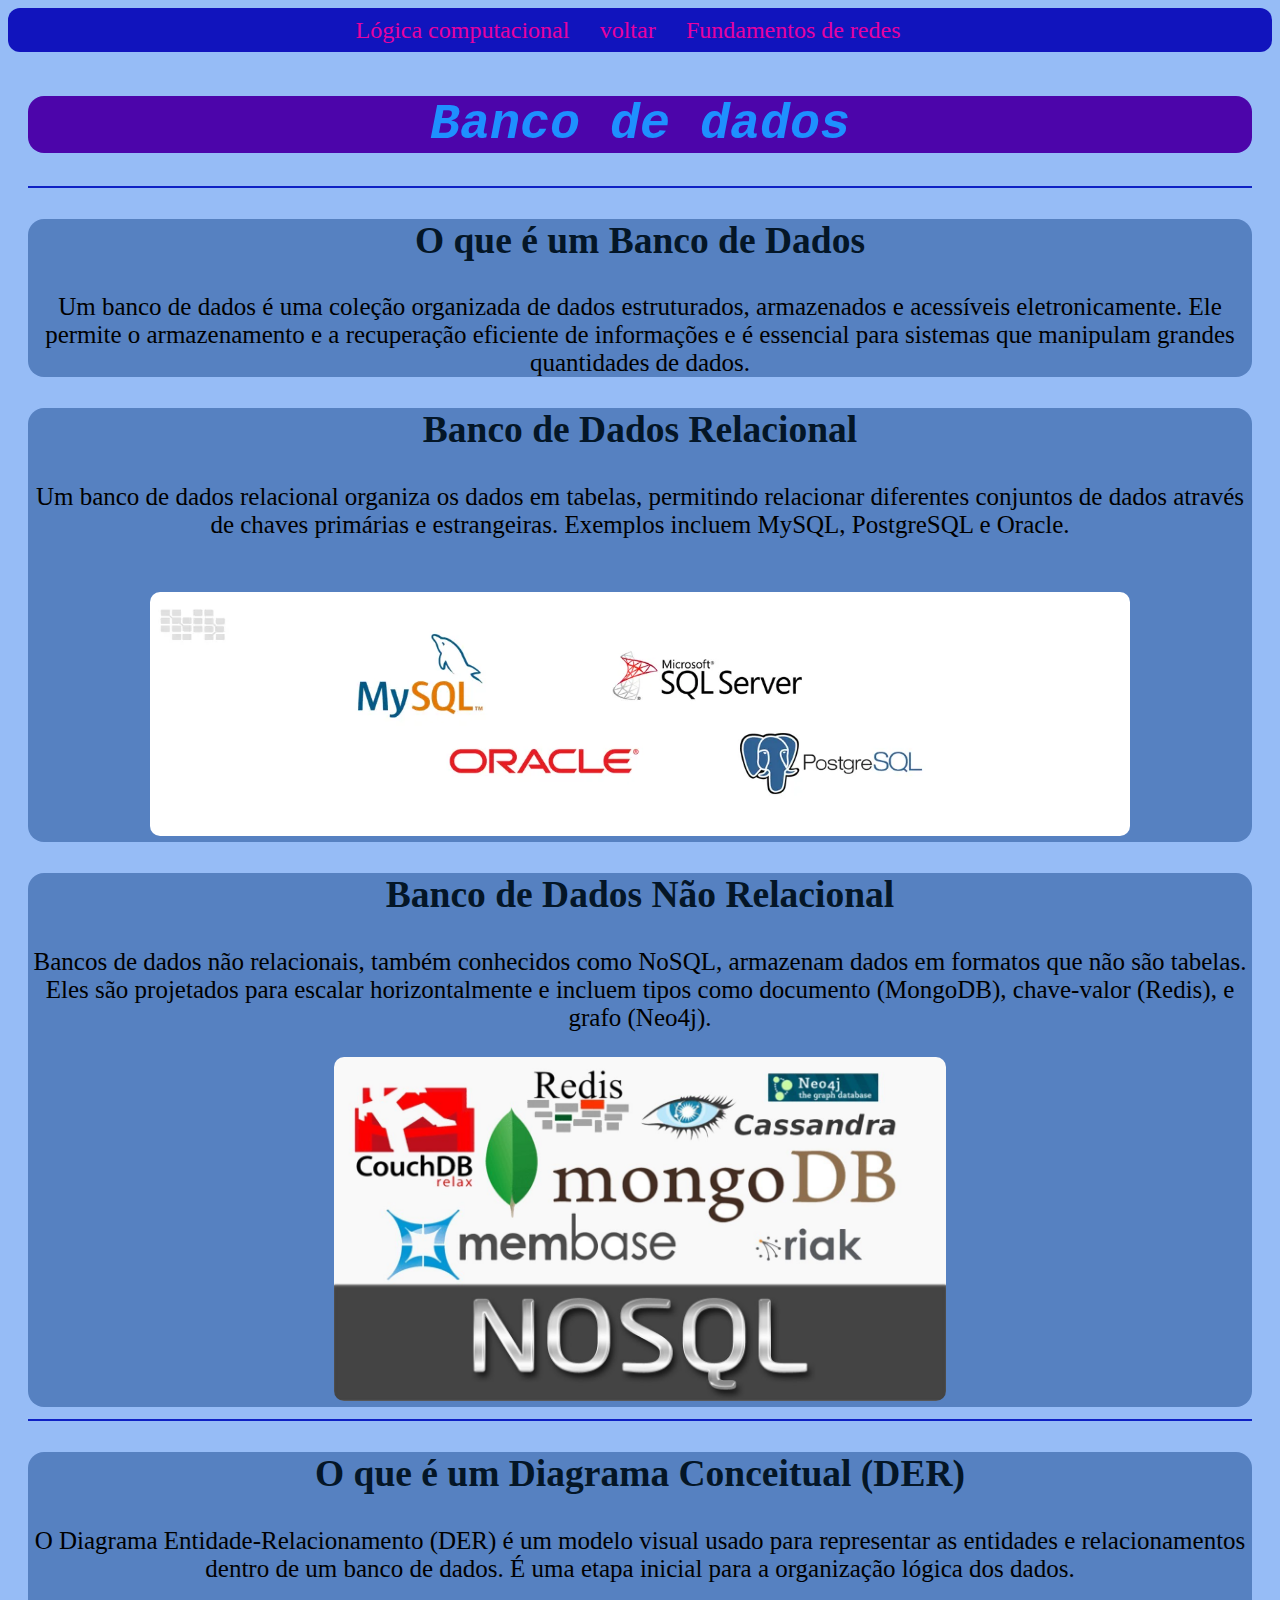
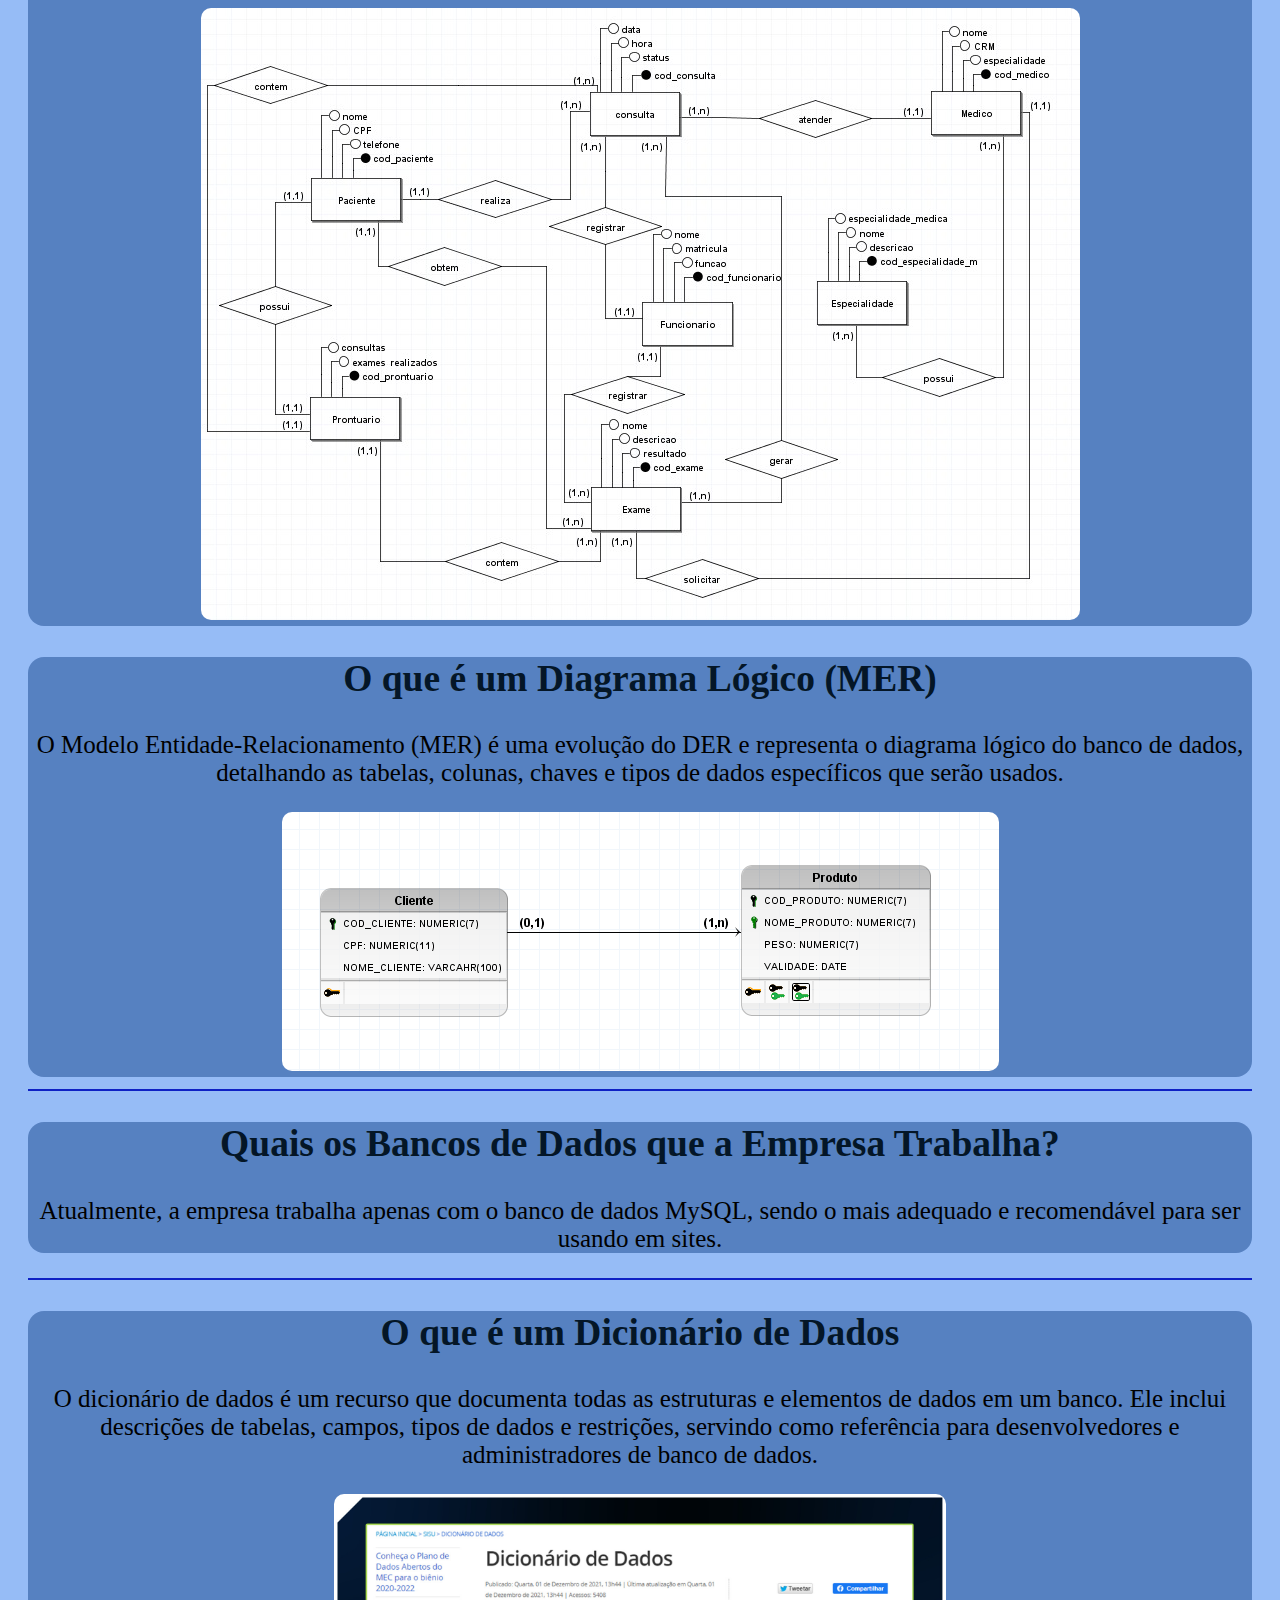
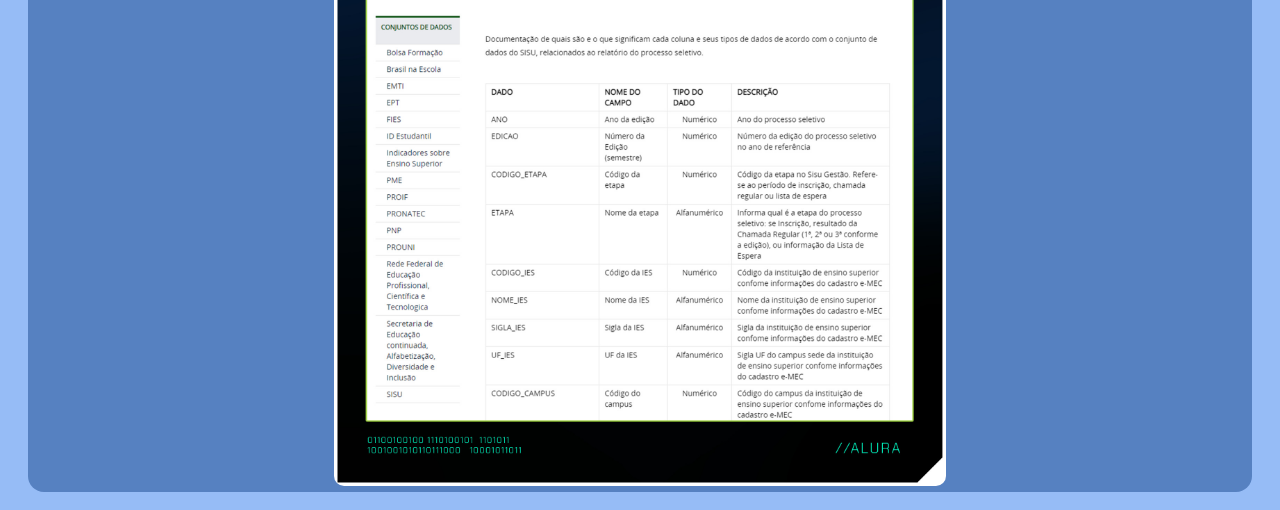
<file: banco_dados.html>
<!DOCTYPE html>
<html lang="pt-BR">
<head>
    <meta charset="UTF-8">
    <meta name="viewport" content="width=device-width, initial-scale=1.0">
    <link rel="stylesheet" href="style.css">
    <link rel="shortcut icon" href="Dias.inc.png" type="image/x-icon">
    <title>Banco de Dados || Dias.inc</title>
</head>
<body>
    <header>
        <nav class="links">
            <a href="logica_computacional.html">Lógica computacional</a>
            <a href="index.html">voltar</a>
            <a href="redes.html">Fundamentos de redes</a>
        </nav>
    </header>
    <main>
        <div class="titulo"><h1>Banco de dados</h1></div>
        <section>
            <p class="texto_bd"></p>
        </section>

        <hr>

        <section id="o-que-e-banco-de-dados">
            <h2>O que é um Banco de Dados</h2>
            <p>Um banco de dados é uma coleção organizada de dados estruturados, armazenados e acessíveis eletronicamente. Ele permite o armazenamento e a recuperação eficiente de informações e é essencial para sistemas que manipulam grandes quantidades de dados.</p>
        </section>

        <section id="banco-de-dados-relacional">
            <h2>Banco de Dados Relacional</h2>
            <p>Um banco de dados relacional organiza os dados em tabelas, permitindo relacionar diferentes conjuntos de dados através de chaves primárias e estrangeiras. Exemplos incluem MySQL, PostgreSQL e Oracle.</p><br>
            <img src="sqls.png" width="80%">
        </section>

        <section id="banco-de-dados-nao-relacional">
            <h2>Banco de Dados Não Relacional</h2>
            <p>Bancos de dados não relacionais, também conhecidos como NoSQL, armazenam dados em formatos que não são tabelas. Eles são projetados para escalar horizontalmente e incluem tipos como documento (MongoDB), chave-valor (Redis), e grafo (Neo4j).</p>
            <img src="noSQL.png" width="50%">
        </section>

        <hr>

        <div class="div-especial">
            <section id="diagrama-der">
                <h2>O que é um Diagrama Conceitual (DER)</h2>
                <p>O Diagrama Entidade-Relacionamento (DER) é um modelo visual usado para representar as entidades e relacionamentos dentro de um banco de dados. É uma etapa inicial para a organização lógica dos dados.</p>
                <img src="modeloDER.jpeg" alt="Modelo DER">
            </section>
    
            <section id="diagrama-mer">
                <h2>O que é um Diagrama Lógico (MER)</h2>
                <p>O Modelo Entidade-Relacionamento (MER) é uma evolução do DER e representa o diagrama lógico do banco de dados, detalhando as tabelas, colunas, chaves e tipos de dados específicos que serão usados.</p>
                <img src="modeloMER.png" alt="Modelo MER">
            </section>
        </div>

        <hr>

        <section id="bancos-de-dados-da-empresa">
            <h2>Quais os Bancos de Dados que a Empresa Trabalha?</h2>
            <p>Atualmente, a empresa trabalha apenas com o banco de dados MySQL, sendo o mais adequado e recomendável para ser usando em sites.</p>
        </section>

        <hr>
        
        <section id="dicionario-de-dados">
            <h2>O que é um Dicionário de Dados</h2>
            <p>O dicionário de dados é um recurso que documenta todas as estruturas e elementos de dados em um banco. Ele inclui descrições de tabelas, campos, tipos de dados e restrições, servindo como referência para desenvolvedores e administradores de banco de dados.</p>
            <img src="dicionarioDados.png" width="50%">
        </section>
    </main>

</body>
</html>
</file>
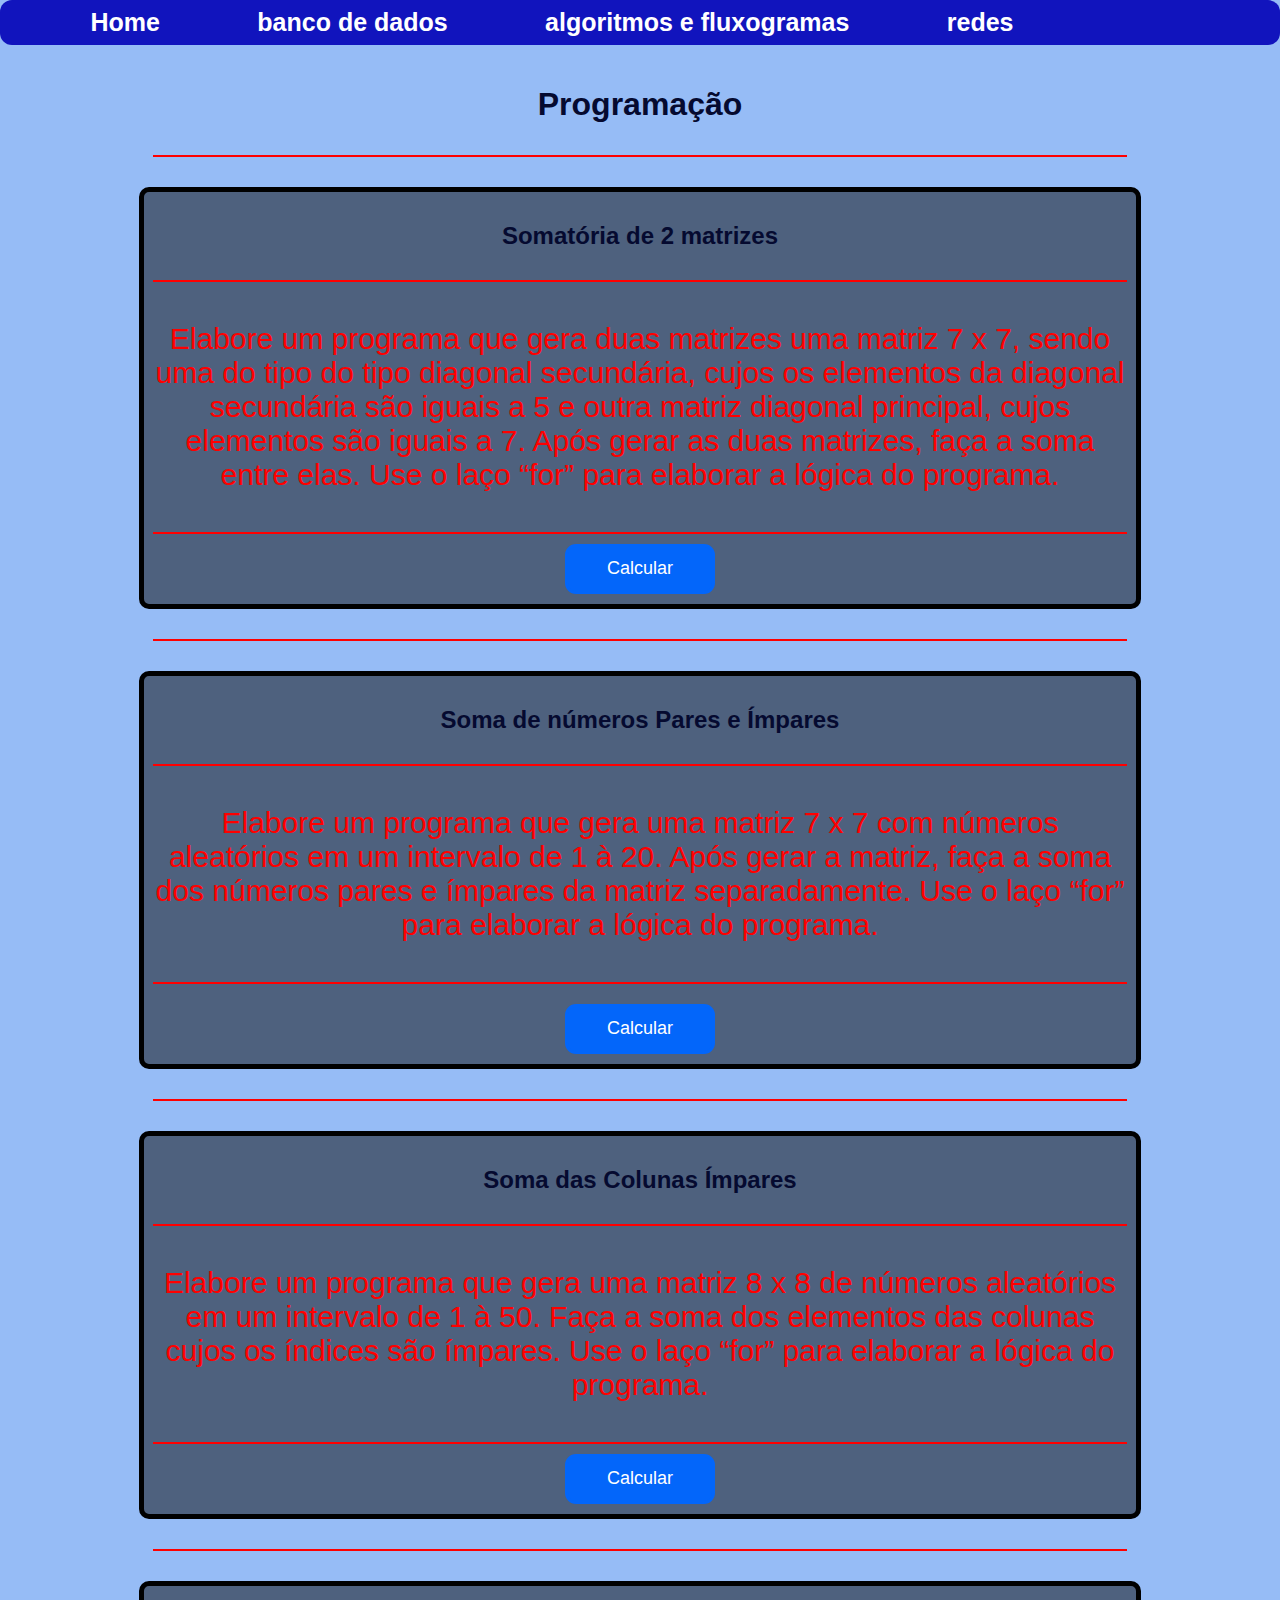
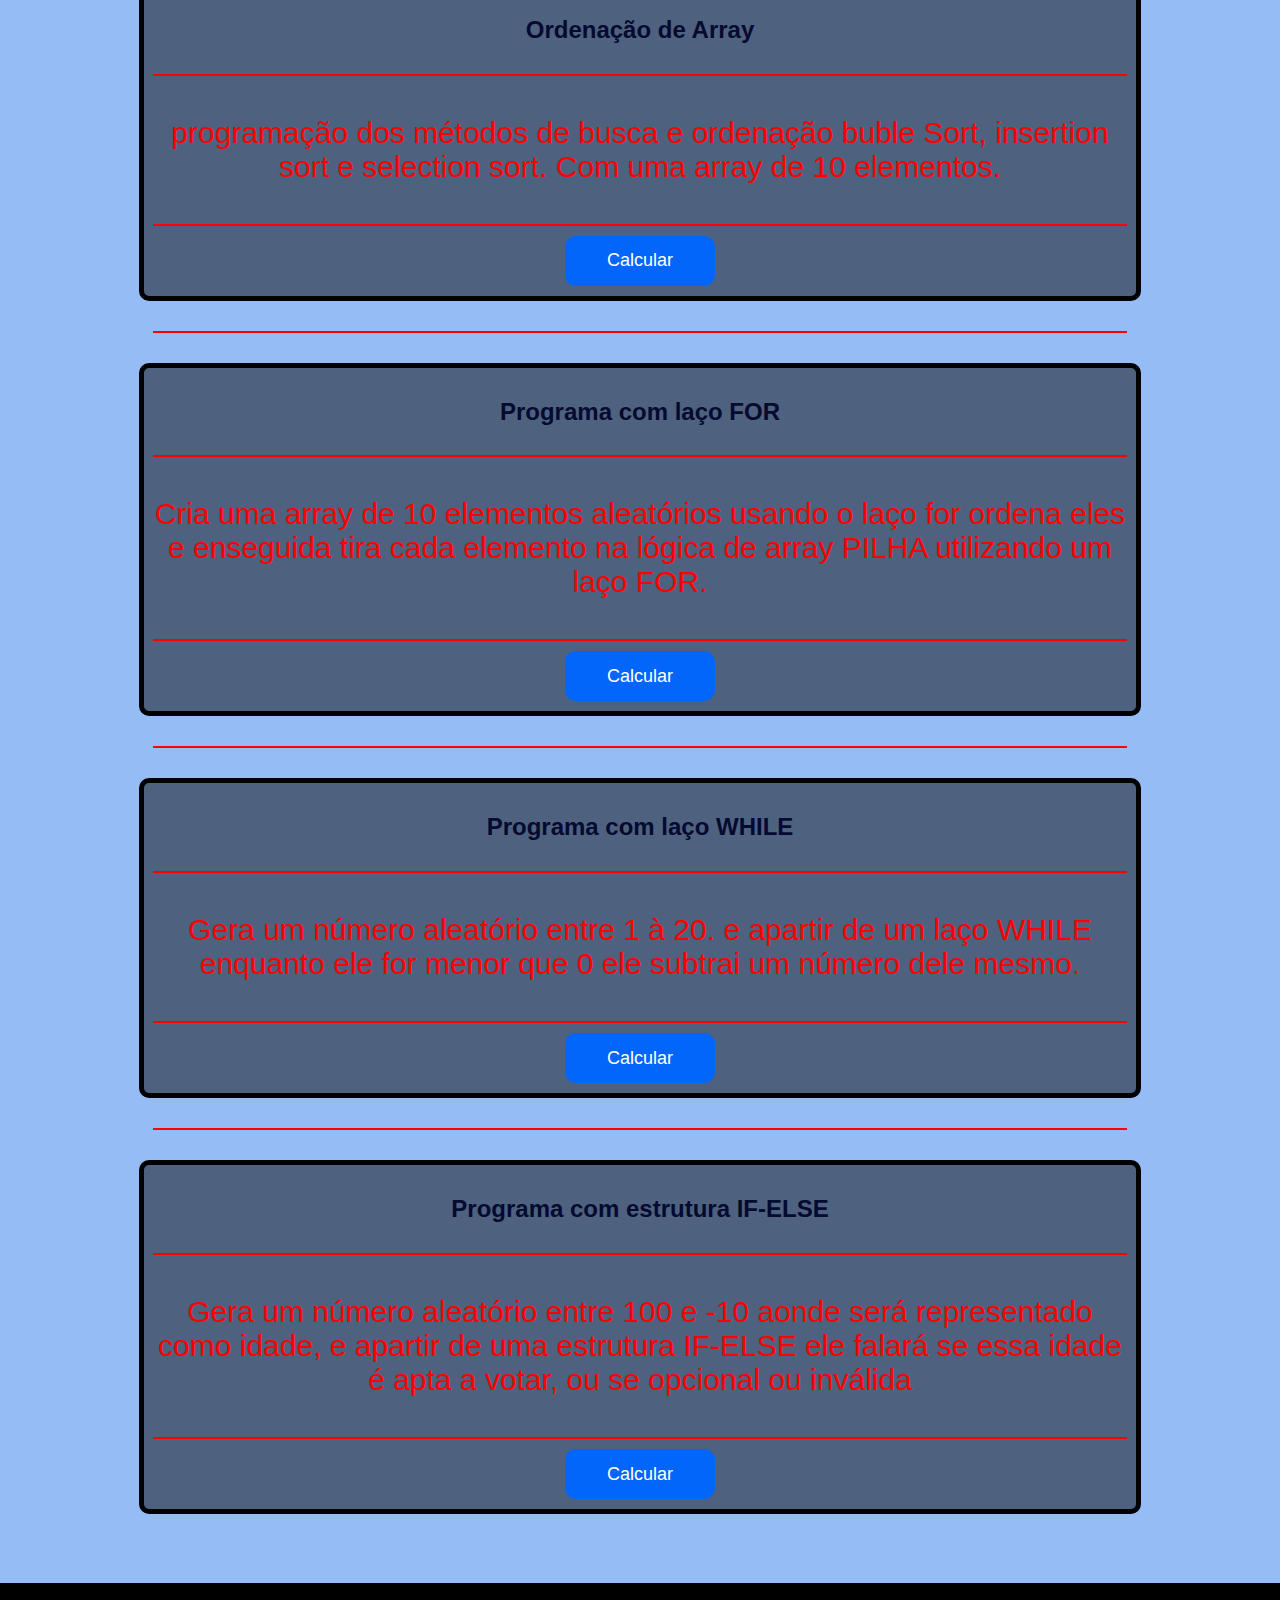
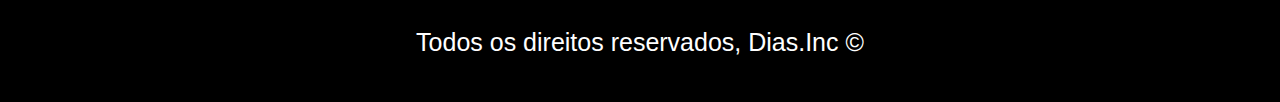
<file: logica_computacional.html>
<!DOCTYPE html>
<html lang="pt-BR">
<head>
    <meta charset="UTF-8">
    <meta name="viewport" content="width=device-width, initial-scale=1.0">
    <link rel="stylesheet" href="programa.css">
    <script src="script.js" defer></script>
    <title>Programação</title>
</head>
<body>
    <header>
        <nav>
            <ul>
                <li><a href="index.html">Home</a></li>
                <li><a href="banco_dados.html">banco de dados</a></li>
                <li><a href="algoritmos e fluxogramas.html">algoritmos e fluxogramas</a></li>
                <li><a href="redes.html">redes</a></li>
            </ul>
        </nav>
    </header>
    <main>
        <h1>Programação</h1> <hr>
        <section id="questProva1" class="programacao">
            <h2>Somatória de 2 matrizes</h2>
            <hr class="hr-especial">
            <p>Elabore um programa que gera duas matrizes uma matriz 7 x 7, sendo uma
                do tipo do tipo diagonal secundária, cujos os elementos da diagonal secundária
                são iguais a 5 e outra matriz diagonal principal, cujos elementos são iguais a 7.
                Após gerar as duas matrizes, faça a soma entre elas. Use o laço “for” para
                elaborar a lógica do programa.</p>
            <hr class="hr-especial">
            <div class="button">
                <button onclick="ex1Prova()">Calcular</button>

            </div>
            
                
            </code>
        </section>
        <hr>
        <section id="questProva2" class="programacao">
            <h2>Soma de números Pares e Ímpares</h2>
            <hr class="hr-especial">
            <p>Elabore um programa que gera uma matriz 7 x 7 com números aleatórios em
                um intervalo de 1 à 20. Após gerar a matriz, faça a soma dos números pares e
                ímpares da matriz separadamente. Use o laço “for” para elaborar a lógica do
                programa.</p>
            <hr class="hr-especial">
            <div class="buuton">
                <button onclick="ex2Prova()">Calcular</button>
               
            </div>
            
                
            </code>
        </section>
        <hr>
        <section id="questProva3" class="programacao">
            <h2>Soma das Colunas Ímpares</h2>
            <hr class="hr-especial">
            <p>Elabore um programa que gera uma matriz 8 x 8 de números aleatórios em
                um intervalo de 1 à 50. Faça a soma dos elementos das colunas cujos os índices
                são ímpares. Use o laço “for” para elaborar a lógica do programa.</p>
            <hr class="hr-especial">
            <div class="button">
                <button onclick="ex3Prova()">Calcular</button>
               
            </div>
           
               
            </code>
        </section>
        <hr>
        <section id="ordenacao" class="programacao">
            <h2>Ordenação de Array</h2>
            <hr class="hr-especial">
            <p>programação dos métodos de busca e ordenação buble Sort, insertion sort e selection sort. Com uma array de 10 elementos.</p>
            <hr class="hr-especial">
            <div class="button">
                <button onclick="ordenacao()">Calcular</button>

            </div>
          
            </code>
        </section>
        <hr>
        <section id="for" class="programacao">
            <h2>Programa com laço FOR</h2>
            <hr class="hr-especial">
            <p>Cria uma array de 10 elementos aleatórios usando o laço for ordena eles e enseguida tira cada elemento na lógica de array PILHA utilizando um laço FOR.</p>
            <hr class="hr-especial">
            <div class="button">
                <button onclick="exLacoFor()">Calcular</button>
             
            </div>
          
            </code>
        </section>
        <hr>
        <section id="while" class="programacao">
            <h2>Programa com laço WHILE</h2>
            <hr class="hr-especial">
            <p>Gera um número aleatório entre 1 à 20. e apartir de um laço WHILE enquanto ele for menor que 0 ele subtrai um número dele mesmo.</p>
            <hr class="hr-especial">
            <div class="button">
                <button onclick="exLacoWhile()">Calcular</button>
            </div>
            </code>
        </section>
        <hr>
        <section id="if" class="programacao">
            <h2>Programa com estrutura IF-ELSE</h2>
            <hr class="hr-especial">
            <p>Gera um número aleatório entre 100 e -10 aonde será representado como idade, e apartir de uma estrutura IF-ELSE ele falará se essa idade é apta a votar, ou se opcional ou inválida</p>
            <hr class="hr-especial">
            <div class="button">
                <button onclick="exIfElse()">Calcular</button>
            </div>
            </code>
        </section>
    </main>
    <br>
    <footer>
        <p>Todos os direitos reservados, Dias.Inc &copy;</p>
    </footer>
</body>
</html>
</file>
<file: style.css>
.importante {
    font-weight: bold;
    color: rgb(252, 0, 0);
}

body{
    background-color: rgba(26, 110, 236, 0.459);
    font-size: 25px;
    
}

header{
    text-align: center;
    background-color: rgb(17, 20, 189);
    padding: 8px;
    border-radius: 12px;
    
}

main {
    padding: 10px 20px;
}

hr {
    border: 1px solid rgb(14, 33, 196);
}

.div3 {
    display: flex;
    justify-content: space-around;
}

.div3 div {
    width: 30%;
}

.div3 div img{
    width: 100%;
}


h2 {
    color: rgb(4, 22, 39);
}

section {
    text-align: center;
}

nav a{
    font-size: 24px;
    font-family: 'Cooper';
    color: rgb(231, 1, 162);
    text-decoration: none;
    margin-right: 24px;
    text-align: center;
   
    
}
a:hover{
    background-color: rgb(13, 12, 94);
    padding: 8px;
    border-radius: 8px;
    transition: 3s;
    font-size: 30px;
   
}

.titulo{
   color: dodgerblue;
   font-family: 'Courier New';
  font-style: italic;
  text-align: center;
  background-color: rgb(76, 5, 170);
  border-radius: 16px;
    
}

p{
    color: rgb(0, 0, 0);
    font-family: 'Times New Roman';
}

img {
    border-radius: 10px;
}

section{
    background-color: rgba(11, 59, 130, 0.459);
    border-radius: 16px;
    text-align: center;
   

}
</file>
<file: programa.css>
body {
    font-family: Arial, sans-serif;
    margin: 0;
    padding: 0;
    color: black;
    
}


body{
    background-color: rgba(26, 110, 236, 0.459);
    font-size: 25px;
    
}

header{
    text-align: center;
    background-color: rgb(17, 20, 189);
    padding: 8px;
    border-radius: 12px;
    
}   


nav ul {
    list-style: none;
    margin: 0;
    padding: 0;
    display: flex;
    justify-content: space-evenly;
    width: 85vw;
    align-items: center;
    height: 100%;
}

nav ul li {
    margin: 0 15px;
    text-decoration: none;
}

nav ul li a {
    color: white;
    text-decoration: none;
    font-weight: bold;
}

nav ul li a:hover {
    text-decoration: underline;
}



section {
    text-align: center;
    padding: 50px;
    background-color: white;
    margin: 15px;
    border: 5px solid black;
}

section h1 {
    font-size: 2em;
    color: rgb(0, 0, 0);
}

section p {
    font-size: 1.2em;
    color: rgb(255, 0, 0);
}



.img_redes {
    border-radius: 2%;
    border: 5px solid black;
    height: 450px;
    width: 670px;
    margin: 0 10px;
}

button {
    background-color: #ffffff00;
    color: rgb(0, 0, 0);
    width: 150px;
    height: 50px;
    border: #3654ff 0.2em solid;
    border-radius: 11px;
    text-align: center;
    transition: all 0.6s ease;
    font-size: large;
}
  
button:hover {
    background-color: #3654ff;
    cursor: pointer;
}

button svg {
    width: 1.6em;
    margin: -0.2em 0.8em 1em;
    position: absolute;
    display: flex;
    transition: all 0.6s ease;
}
  
button:hover svg {
    transform: translateX(5px);
}

input{
    text-align: center;
    border: 3px solid black;
    width: 200px;
    height: 40px;
    font-size: large;
}

#res {
    background-color: #f4f4f4;
    padding: 10px;
    border-radius: 5px;
    white-space: pre-wrap;
}

.config_a{
    color: rgb(0, 0, 0);
    text-decoration: none;
    font-weight: bold;
    border: 3px solid black;
    border-radius: 2%;
    padding: 15px;
    background-color: aliceblue;
    margin: 0 50px;
}

iframe{
    border: 3px solid black
}

.social-icon {
    width: 32px;
    height: 32px;
    margin: 0 10px; 
    vertical-align: middle;
}

.h1-progamacao{
    text-align: center;
    font-size: 100px;
}

h3 {
    color: red;
    font-weight: bold;
}


main {
    display: flex;
    flex-direction: column;
    align-items: center;
    padding: 20px 100px;
    margin-bottom: 0px;
}

main section {
    width: 80%;
    margin: 20px 0;
}

main section img {
    width: 30%;
    margin: 10px 0;
    border-radius: 10px;
}

.imagem-grande {
    width: 90%;
}

main section img:hover {
    border: #2542a7 1px solid;
}

.div-especial {
    display: flex;
    justify-content: space-around;
    margin-top: 10px;
    width: 90%;
}

.div-especial div, .div-especial section {
    margin: 0 10px;
    flex: 1 1 100px;
    display: flex;
    flex-direction: column;
    align-items: center;
    text-align: center;
}

.div-especial img {
    width: 100%;
}

h1 {
    font-size: 2rem;
    text-align: start;
    color: #050a30;
}

hr {
    border: rgb(255, 0, 0) 1px solid;
    width: 90%;
    margin: 10px 0;
}

.hr-especial {
    width: 100%;
}

h2 {
    font-size: 1.5rem;
    text-align: start;
    color: #050a30;
    margin-top: 20px;
}



ul {
    margin-top: 10px;
    text-align: start;
}

.center {
    text-align: center;
}

iframe {
    border: 2px #171810 dotted;
    border-radius: 10px;
}



.button {
    display: flex;
}

.button button {
    margin: 0 2px;
}

.quest {
    display: none;
    justify-content: center;
    text-align: center;
    background-color: rgba(255, 255, 255, 0.8);
    border-radius: 10px;
    margin: 10px 0;
    border-left: white 5px solid;
    transition: 0.5;
    width: 70%;
}


.quest:hover {
    box-shadow: 0 3px 10px #050a30;
    transform: translateY(-3px);
}

.quest pre {
    text-align: start;
    padding: 30px 60px;
}

.programacao {
    background-color: rgba(5, 5, 5, 0.5);
    width: 90%;
    padding: 10px;
    border-radius: 10px;
    transition: 0.5s;
    text-align: center;
    display: flex;
    align-items: center;
    flex-direction: column;
    justify-content: center;
}

.programacao:hover {
    box-shadow: 0 3px 5px rgb(192, 5, 5);
    transform: translateY(-3px);
}

button {
    margin-top: 10px;
    padding: 3px 5px;
    border: 3px solid #0366fa;
    background-color: #0366fa;
    color: white;
    transition: 0.5s;
}

button:hover {
    color: #0366fa;
    background-color: transparent;
    font-weight: bold;
    box-shadow: 0 0 2px #0366fa;
}

footer {
    background-color: black;
    color: white;
    text-align: center;
    padding: 20px 0;
    position: none;
    bottom: 0;
    width: 100%;
}
</file>
